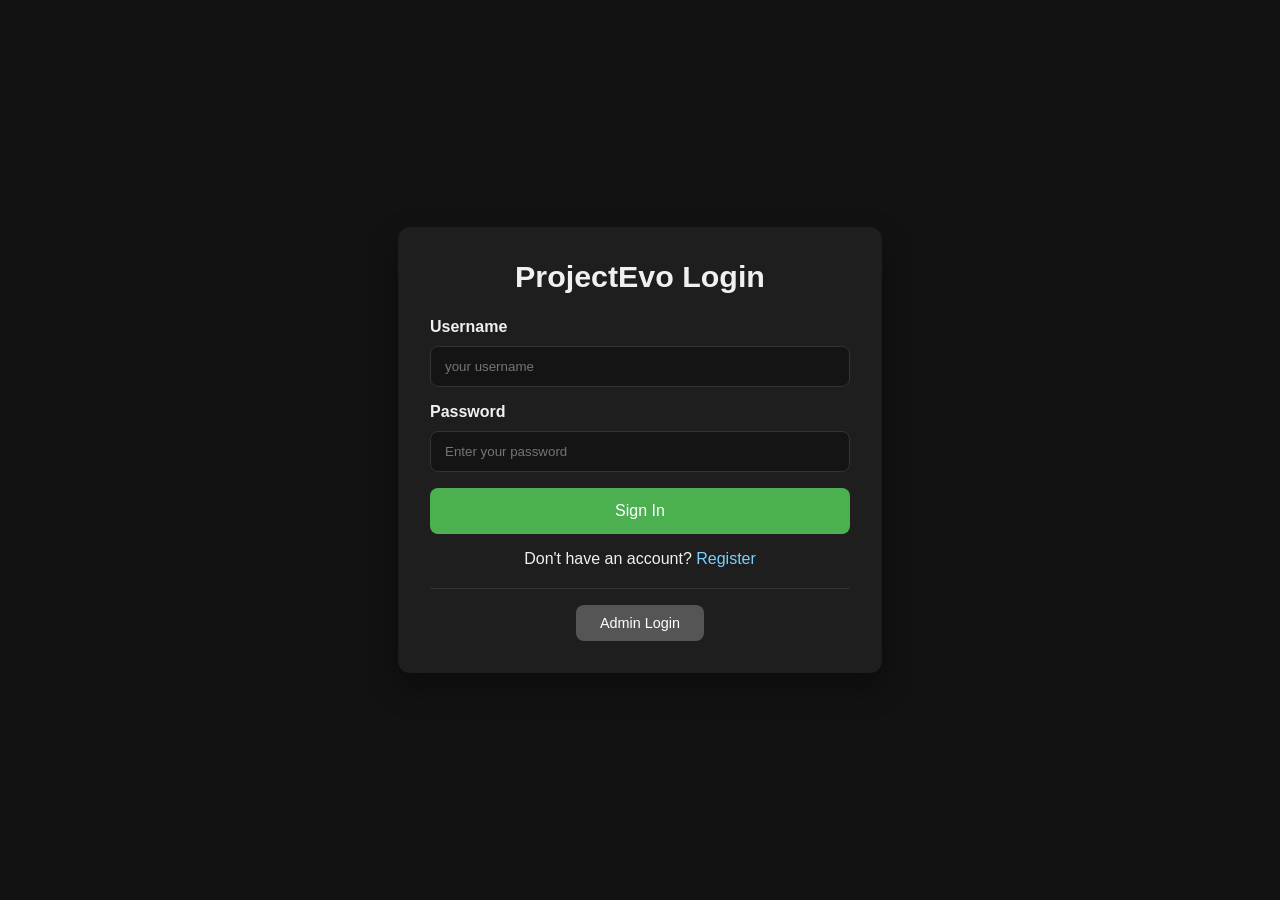
<file: index.html>
<!DOCTYPE html>
<html lang="en">
<head>
    <meta charset="UTF-8" />
    <meta http-equiv="refresh" content="0; url=login.html" />
    <title>Project Evo</title>
</head>
<body>
    <p>Redirecting to <a href="login.html">login</a>&hellip;</p>
</body>
</html>
</file>
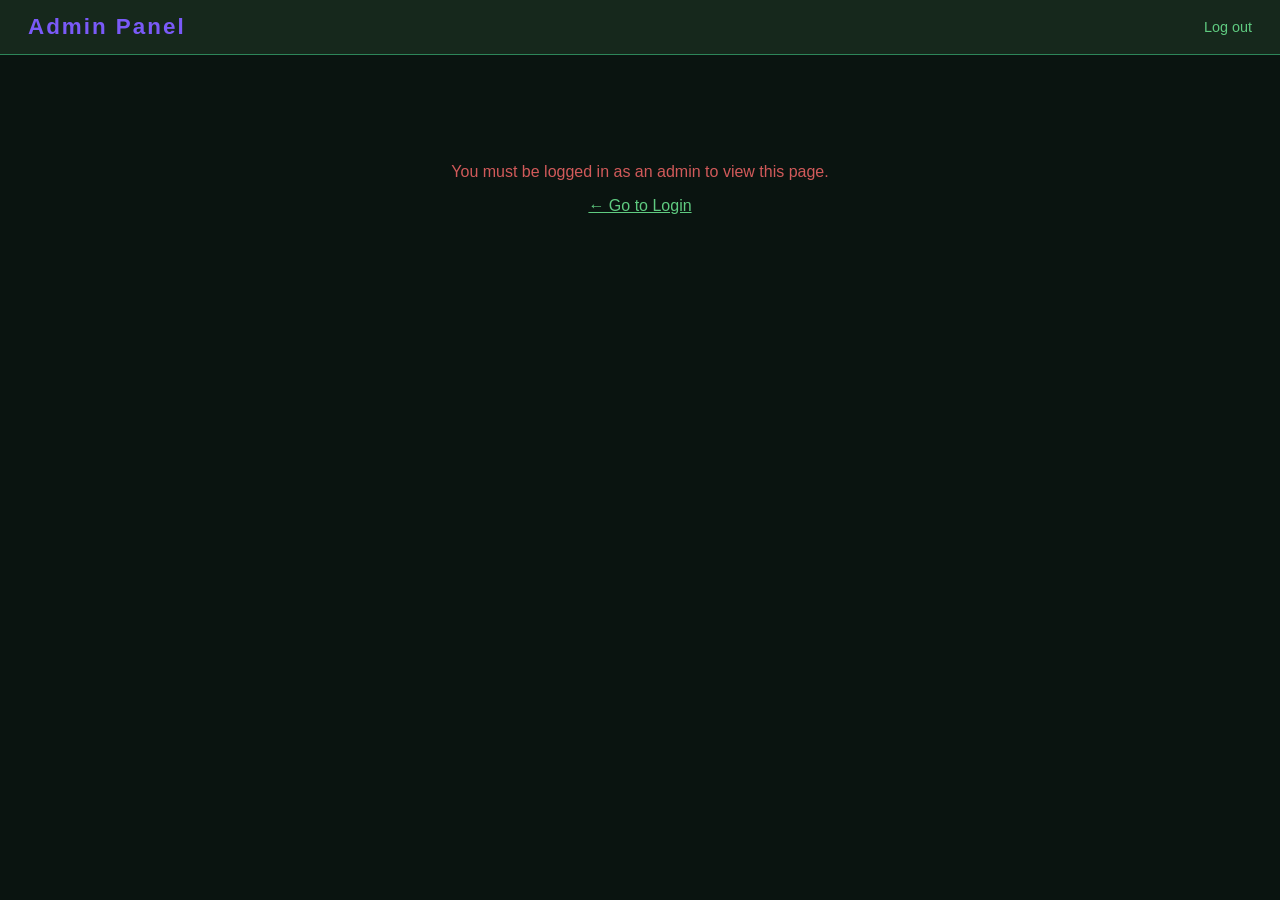
<file: admin.html>
<!DOCTYPE html>
<!--
    Project Evo - admin.html

    Admin panel for managing changelog entries.
   
-->
<html lang="en">
<head>
  <meta charset="UTF-8" />
  <meta name="viewport" content="width=device-width, initial-scale=1.0" />
  <title>Project Evo - Admin Panel</title>
  <style>
    :root {
      --bg:      #0a1410;
      --panel:   #16281c;
      --accent:  #3ba55d;
      --hi:      #5fcb80;
      --text:    #e8f3ec;
      --muted:   #8cb99a;
      --border:  #2d8659;
      --danger:  #d15a5a;
      --purple:  #7a5af8;
    }
    * { box-sizing: border-box; }
    body {
      font-family: "Trebuchet MS", Arial, sans-serif;
      background: var(--bg);
      color: var(--text);
      margin: 0;
      padding: 0;
    }
    header {
      background: var(--panel);
      border-bottom: 1px solid var(--border);
      padding: 14px 28px;
      display: flex;
      align-items: center;
      justify-content: space-between;
    }
    header h1 {
      margin: 0;
      font-size: 1.4rem;
      color: var(--purple);
      font-family: "Impact", "Arial Black", sans-serif;
      letter-spacing: 2px;
    }
    header .meta { color: var(--muted); font-size: 0.9rem; }
    header a { color: var(--hi); text-decoration: none; margin-left: 16px; font-size: 0.9rem; }
    main {
      max-width: 860px;
      margin: 32px auto;
      padding: 0 20px 60px;
    }
    h2 { color: var(--hi); margin-bottom: 12px; }
    .card {
      background: var(--panel);
      border: 1px solid var(--border);
      border-radius: 10px;
      padding: 24px;
      margin-bottom: 28px;
    }
    textarea {
      width: 100%;
      padding: 10px 12px;
      background: #0d1a11;
      color: var(--text);
      border: 1px solid var(--border);
      border-radius: 6px;
      font-size: 0.95rem;
      font-family: inherit;
      resize: vertical;
      min-height: 80px;
    }
    .btn {
      padding: 9px 20px;
      border: none;
      border-radius: 6px;
      cursor: pointer;
      font-size: 0.9rem;
      font-family: inherit;
    }
    .btn-primary { background: var(--accent); color: #fff; }
    .btn-primary:hover { background: var(--hi); color: #0a1410; }
    .btn-danger  { background: var(--danger); color: #fff; }
    .btn-danger:hover  { opacity: 0.85; }
    .btn-ghost   { background: transparent; color: var(--hi); border: 1px solid var(--border); }
    .btn-ghost:hover { background: var(--border); }
    .msg { margin: 10px 0 0; font-size: 0.9rem; min-height: 20px; }
    .msg.ok    { color: var(--hi); }
    .msg.error { color: var(--danger); }
    table {
      width: 100%;
      border-collapse: collapse;
      font-size: 0.9rem;
    }
    th {
      text-align: left;
      padding: 8px 10px;
      border-bottom: 2px solid var(--border);
      color: var(--muted);
      font-weight: 600;
    }
    td {
      padding: 10px;
      border-bottom: 1px solid rgba(45,134,89,0.25);
      vertical-align: top;
    }
    td.entry-text { max-width: 480px; white-space: pre-wrap; word-break: break-word; }
    td.entry-date { color: var(--muted); white-space: nowrap; min-width: 160px; }
    td.entry-actions { white-space: nowrap; }
    td.entry-actions button { margin-right: 6px; }
    .empty-row td { color: var(--muted); text-align: center; padding: 24px; }
    .edit-inline { display: none; margin-top: 6px; }
    .edit-inline textarea { min-height: 60px; margin-bottom: 6px; }
    #notLoggedIn {
      display: none;
      text-align: center;
      padding: 60px 20px;
    }
    #notLoggedIn p { color: var(--danger); margin-bottom: 16px; }
  </style>
</head>
<body>

<header>
  <h1>Admin Panel</h1>
  <div>
    <span class="meta" id="adminTag"></span>
    <a href="login.html">Log out</a>
  </div>
</header>

<main>
  <div id="notLoggedIn">
    <p>You must be logged in as an admin to view this page.</p>
    <a href="login.html" style="color:var(--hi);">&larr; Go to Login</a>
  </div>

  <div id="adminContent">
    <div class="card">
      <h2>Add Changelog Entry</h2>
      <textarea id="newEntry" placeholder="Describe what changed in this update..."></textarea>
      <div style="margin-top:10px;">
        <button class="btn btn-primary" onclick="addEntry()">Add Entry</button>
      </div>
      <p class="msg" id="addMsg"></p>
    </div>

    <div class="card">
      <h2>Changelog Entries</h2>
      <table id="changelogTable">
        <thead>
          <tr>
            <th>Entry</th>
            <th>Date</th>
            <th>Actions</th>
          </tr>
        </thead>
        <tbody id="changelogBody">
          <tr class="empty-row"><td colspan="3">Loading...</td></tr>
        </tbody>
      </table>
    </div>
      
    <div class="card">
        <h2>Leaderboard Entries</h2>
        <table>
            <thead>
                <tr>
                    <th>ID</th>
                    <th>Name</th>
                    <th>Score</th>
                    <th>Species ID</th>
                    <th>Level</th>
                    <th>Username</th>
                    <th>Actions</th>
                </tr>
            </thead>
            <tbody id="resultsBody">
                <tr class="empty-row"><td colspan="7">Loading...</td></tr>
            </tbody>
        </table>
    </div>
      
  </div>
</main>

<script>
"use strict";

/* Admin session check */
/* evo.admin is written to sessionStorage by admin-login.php after successful authentication */
const adminName = sessionStorage.getItem('evo.admin');
if (!adminName) {
  document.getElementById('notLoggedIn').style.display = 'block';
  document.getElementById('adminContent').style.display = 'none';
} else {
  document.getElementById('adminTag').textContent = 'Admin: ' + adminName;
  loadChangelog();
  loadLeaderboard();
}

/* Simple HTML escaper for user-generated content */
function escHtml(str) {
  return String(str).replace(/[&<>"']/g, c =>
    ({ '&':'&amp;','<':'&lt;','>':'&gt;','"':'&quot;',"'":'&#39;' })[c]);
}

/* Format a UTC datetime string to a readable local time */
function fmtDate(dt) {
  return new Date(dt).toLocaleString();
}

/* Set the status message below a form card */
function setMsg(id, text, isError) {
  const el = document.getElementById(id);
  el.textContent = text;
  el.className = 'msg ' + (isError ? 'error' : 'ok');
}

/* Fetch all changelog entries from the server and render the table */
async function loadChangelog() {
  const tbody = document.getElementById('changelogBody');
  try {
    const res = await fetch('get-changelog.php');
    const data = await res.json();
    if (!data.ok) throw new Error(data.error);
    renderTable(data.entries);
  } catch (e) {
    tbody.innerHTML = '<tr class="empty-row"><td colspan="3">Failed to load entries.</td></tr>';
  }
}

/* Build the changelog table rows from the entries array */
function renderTable(entries) {
  const tbody = document.getElementById('changelogBody');
  if (!entries.length) {
    tbody.innerHTML = '<tr class="empty-row"><td colspan="3">No changelog entries yet.</td></tr>';
    return;
  }
  tbody.innerHTML = entries.map(e => `
    <tr id="row-${e.id}">
      <td class="entry-text">
        <span id="text-${e.id}">${escHtml(e.entry)}</span>
        <div class="edit-inline" id="edit-${e.id}">
          <textarea id="editArea-${e.id}">${escHtml(e.entry)}</textarea>
          <button class="btn btn-primary btn-sm" onclick="saveEdit(${e.id})">Save</button>
          <button class="btn btn-ghost btn-sm" onclick="cancelEdit(${e.id})">Cancel</button>
          <p class="msg" id="editMsg-${e.id}"></p>
        </div>
      </td>
      <td class="entry-date">${escHtml(fmtDate(e.created_at))}</td>
      <td class="entry-actions">
        <button class="btn btn-ghost" onclick="startEdit(${e.id})">Edit</button>
        <button class="btn btn-danger" onclick="deleteEntry(${e.id})">Delete</button>
      </td>
    </tr>
  `).join('');
}

/* Render leaderboard */
async function loadLeaderboard() {
const res = await fetch('leaderboard.php?json=1');
const rows = await res.json();
document.getElementById('resultsBody').innerHTML = rows.length
  ? rows.map(row => `
    <tr id="lb-row-${row.id}">
      <td>${row.id}</td>
      <td>${row.name}</td>
      <td>${row.score}</td>
      <td>${row.species_id}</td>
      <td>${row.level}</td>
      <td>${row.username}</td>
      <td><button class="btn btn-danger" onclick="deleteLeaderboardEntry(${row.id})">Delete</button></td>
    </tr>
  `).join('')
  : '<tr class="empty-row"><td colspan="7">No leaderboard entries yet found.</td></tr>';
}    
    
/* Show the inline edit form for a row */
function startEdit(id) {
  document.getElementById('edit-' + id).style.display = 'block';
  document.getElementById('text-' + id).style.display = 'none';
}

/* Hide the edit form and restore the display text */
function cancelEdit(id) {
  document.getElementById('edit-' + id).style.display = 'none';
  document.getElementById('text-' + id).style.display = '';
}

/* POST the edited entry text to admin.php and update the row in place */
async function saveEdit(id) {
  const entry = document.getElementById('editArea-' + id).value.trim();
  if (!entry) { setMsg('editMsg-' + id, 'Entry cannot be empty.', true); return; }
  try {
    const form = new FormData();
    form.append('action', 'edit');
    form.append('id', id);
    form.append('entry', entry);
    const res = await fetch('admin.php', { method: 'POST', body: form });
    const data = await res.json();
    if (!data.ok) throw new Error(data.error);
    document.getElementById('text-' + id).textContent = entry;
    cancelEdit(id);
  } catch (e) {
    setMsg('editMsg-' + id, 'Failed to save: ' + e.message, true);
  }
}

/* delete a changelog entry, then remove its row from the table */
async function deleteEntry(id) {
  if (!confirm('Delete this changelog entry?')) return;
  try {
    const form = new FormData();
    form.append('action', 'delete');
    form.append('id', id);
    const res = await fetch('admin.php', { method: 'POST', body: form });
    const data = await res.json();
    if (!data.ok) throw new Error(data.error);
    document.getElementById('row-' + id).remove();
    const tbody = document.getElementById('changelogBody');
    if (!tbody.querySelector('tr:not(.empty-row)')) {
      tbody.innerHTML = '<tr class="empty-row"><td colspan="3">No changelog entries yet.</td></tr>';
    }
  } catch (e) {
    alert('Failed to delete: ' + e.message);
  }
}

/* delete a leaderboard entry, then remove its row from the table */
async function deleteLeaderboardEntry(id) {
  if (!confirm('Delete this leaderboard entry?')) return;
  try {
    const form = new FormData();
    form.append('action', 'deleteLeaderboard');
    form.append('id', id);
    const res = await fetch('admin.php', { method: 'POST', body: form });
    const data = await res.json();
    if (!data.ok) throw new Error(data.error);
    document.getElementById('lb-row-' + id).remove();
    const tbody = document.getElementById('resultsBody');
    if (!tbody.querySelector('tr:not(.empty-row)')) {
      tbody.innerHTML = '<tr class="empty-row"><td colspan="7">No leaderboard entries yet.</td></tr>';
    }
  } catch (e) {
    alert('Failed to delete: ' + e.message);
  }
}

/* POST a new changelog entry to admin.php and refresh the table */
async function addEntry() {
  const entry = document.getElementById('newEntry').value.trim();
  if (!entry) { setMsg('addMsg', 'Entry text cannot be empty.', true); return; }
  try {
    const form = new FormData();
    form.append('action', 'add');
    form.append('entry', entry);
    const res = await fetch('admin.php', { method: 'POST', body: form });
    const data = await res.json();
    if (!data.ok) throw new Error(data.error);
    document.getElementById('newEntry').value = '';
    setMsg('addMsg', 'Entry added!', false);
    loadChangelog();
    setTimeout(() => setMsg('addMsg', '', false), 3000);
  } catch (e) {
    setMsg('addMsg', 'Failed to add: ' + e.message, true);
  }
}
</script>
<script src="settings.js"></script>
</body>
</html>
</file>
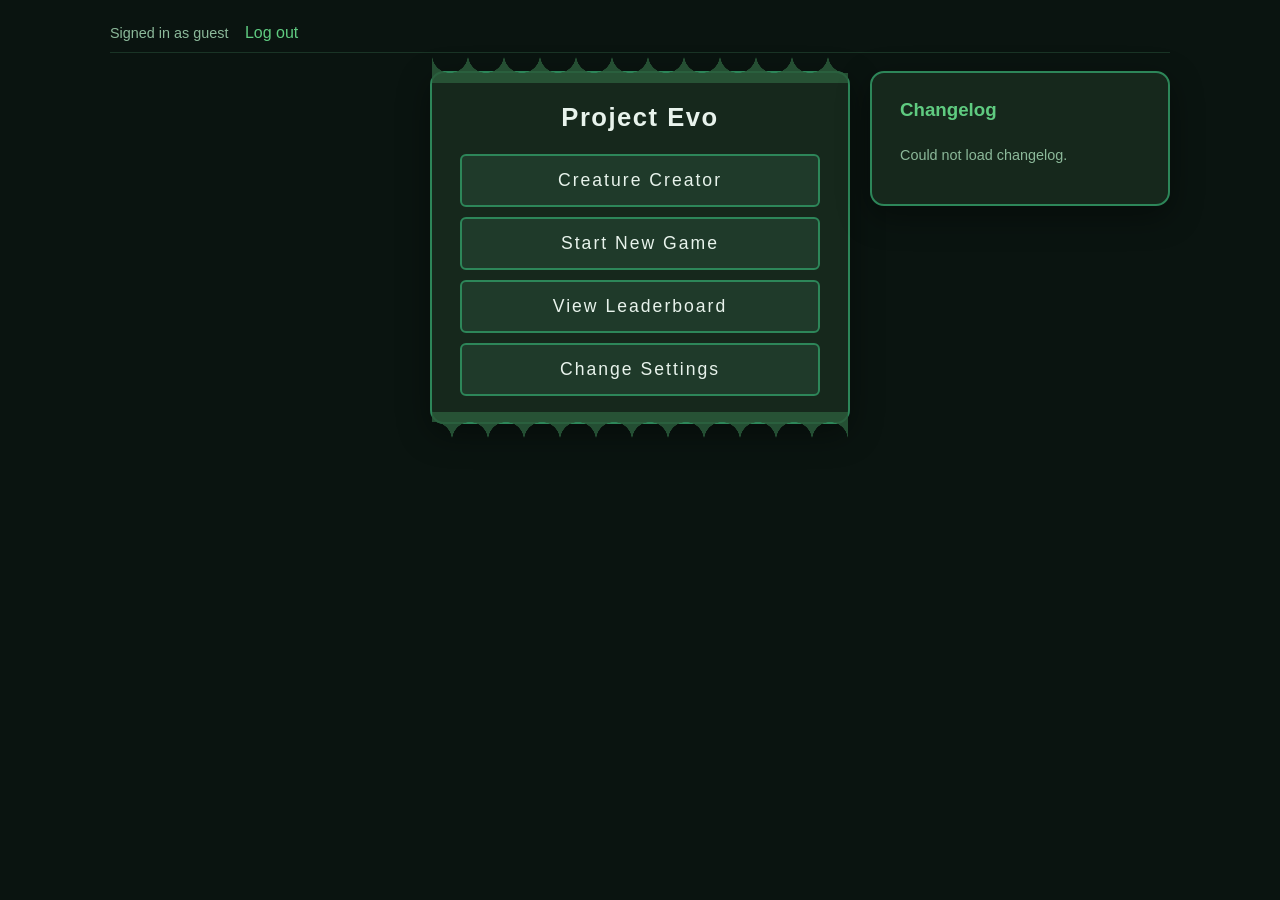
<file: game.html>
<!DOCTYPE html>
<html lang="en">
<head>
    <meta charset="UTF-8" />
    <meta name="viewport" content="width=device-width, initial-scale=1.0" />
    <title>Project Evo</title>
    <link rel="stylesheet" href="game.css" />
    <!--
        Project Evo - game 

        The three script tags at the end load in order:
            game-data.js    -> constants (TRAITS, MUTATIONS, STAGES)
            game-classes.js -> domain objects 
            game-engine.js  -> Simulation 
            game-app.js     -> controller
    -->
</head>
<body>

<div class="app-shell">

    <header class="app-header">
        <div>
            <span class="user-tag" id="userTag">Signed in</span>
            <a class="logout-link" href="login.html">Log out</a>
        </div>
    </header>

    <!--SCREEN: Main Menu -->
    <section id="screen-menu" class="screen active">
        <div style="position:relative; display:flex; justify-content:center; align-items:flex-start; min-height:340px;">
            <!-- Centered game panel -->
            <div class="panel wavy" style="max-width:420px; width:100%;">
                <h2>Project Evo</h2>
                <ul class="menu-list">
                    <li><button data-nav="creator">Creature Creator</button></li>
                    <li><button data-nav="start">Start New Game</button></li>
                    <li><a href="leaderboard.php" class="menu-btn" style="text-decoration:none">View Leaderboard</a></li>
                    <li><a href="settings.html" class="menu-btn" style="text-decoration:none">Change Settings</a></li>
                </ul>
            </div>
            <!-- Changelog pinned to the right -->
            <div class="panel" style="position:absolute; right:0; top:0; width:300px;">
                <h3 style="margin:0 0 12px; color:var(--evo-accent-hi);">Changelog</h3>
                <div id="changelogList" style="max-height:300px; overflow-y:auto;">
                    <p style="color:var(--evo-muted); font-size:0.9rem;">Loading...</p>
                </div>
            </div>
        </div>
    </section>


    <!--SCREEN: Creature Creator -->
    <section id="screen-creator" class="screen">
        <div class="panel wavy" style="max-width: 720px;">
            <div style="display:flex;justify-content:space-between;align-items:center;margin-bottom:10px;">
                <button class="btn btn-small btn-ghost" data-nav="menu">Back</button>
                <h2 style="margin:0;">Creature Creator</h2>
                <button class="btn btn-small" id="btnCreatorConfirm">Confirm</button>
            </div>

            <div class="creator-grid">
                <!--preview of the creature the player is designing-->
                <div class="creator-preview">
                    <svg class="creature-face" viewBox="0 0 120 120" id="creaturePreview">
                        <!-- body -->
                        <circle cx="60" cy="70" r="44" fill="#e87a3a" id="prevHead"/>
                        <!-- spikes / feature -->
                        <polygon points="30,40 45,10 60,38 75,10 90,40" fill="#c0602b" id="prevFeature"/>
                        <!-- eyes -->
                        <circle cx="48" cy="66" r="5" fill="#111" id="prevEyeL"/>
                        <circle cx="72" cy="66" r="5" fill="#111" id="prevEyeR"/>
                        <!-- beak -->
                        <polygon points="55,82 65,82 60,95" fill="#c5a15b"/>
                    </svg>
                    <p style="color:var(--evo-muted);margin:10px 0 0;font-size:0.85rem;">Live preview</p>
                </div>

                <!-- Form fields -->
                <div class="creator-form">
                    <label>Name:        <input type="text" id="creatorName" placeholder="Species name" maxlength="24" /></label>
                    <label>Head Shape:  <select id="creatorHeadShape">
                                          <option value="round">Round</option>
                                          <option value="oval">Oval</option>
                                          <option value="square">Square</option>
                                        </select></label>
                    <label>Head Color:  <input type="color" id="creatorHeadColor" value="#e87a3a" /></label>
                    <label>Feature:     <select id="creatorFeature">
                                          <option value="spikes">Spikes</option>
                                          <option value="horns">Horns</option>
                                          <option value="crest">Crest</option>
                                        </select></label>
                    <label>Feature Color: <input type="color" id="creatorFeatureColor" value="#c0602b" /></label>
                    <label>Eye Shape:   <select id="creatorEyeShape">
                                          <option value="round">Round</option>
                                          <option value="slit">Slit</option>
                                        </select></label>
                    <label>Eye Color:   <input type="color" id="creatorEyeColor" value="#111111" /></label>
                    <label>Animal Type: <select id="creatorType">
                                          <option value="Bird">Bird</option>
                                          <option value="Mammal">Mammal</option>
                                          <option value="Reptile">Reptile</option>
                                          <option value="Amphibian">Amphibian</option>
                                        </select></label>
                </div>
            </div>
        </div>
    </section>

    <!--SCREEN: Select Creature -->
    <section id="screen-select" class="screen">
        <div class="panel wavy" style="max-width: 620px;">
            <div style="display:flex;justify-content:space-between;align-items:center;margin-bottom:14px;">
                <button class="btn btn-small btn-ghost" data-nav="menu">Back</button>
                <h2 style="margin:0;">Select Creature</h2>
                <span style="width:54px;"></span>
            </div>
            <div id="speciesGrid" class="species-grid"><!-- filled in JS --></div>
        </div>
    </section>

    <!--SCREEN: Allocate Your Stats -->
    <section id="screen-allocate" class="screen">
        <div class="panel wavy" style="max-width: 520px;">
            <div style="display:flex;justify-content:space-between;align-items:center;margin-bottom:14px;">
                <button class="btn btn-small btn-ghost" id="allocCancel">Cancel</button>
                <h2 style="margin:0;">Allocate Your Stats</h2>
                <span style="width:54px;"></span>
            </div>
            <div style="text-align:center;">
                <span class="remaining-badge">Remaining: <span id="allocRemaining">0</span></span>
            </div>
            <div id="allocRows"><!-- stat rows rendered by JS --></div>
            <div style="display:flex;gap:10px;justify-content:center;margin-top:18px;">
                <button class="btn btn-ghost" id="allocRandomize">Randomize</button>
                <button class="btn" id="allocConfirm">Confirm</button>
            </div>
        </div>
    </section>

    <!--SCREEN: Game -->
    <section id="screen-game" class="screen">
        <div class="panel">
            <div class="game-hud">
                <div>Score: <span id="hudScore">0</span></div>
                <div>Population: <span id="hudPop">0</span></div>
                <div>Predators: <span id="hudPred">0</span></div>
                <div>Tick: <span id="hudTick">0</span></div>
            </div>

            <div class="game-canvas-wrap">
                <canvas id="gameCanvas" width="800" height="640"></canvas>
            </div>

            <div class="stage-footer">
                <div class="hp-bar" title="Average population HP"><div class="fill" id="avgHpFill" style="width:100%"></div></div>
                <div id="stageLabel">Stage 1 - Grasslands</div>
            </div>

            <div style="display:flex;gap:10px;justify-content:space-between;margin-top:12px;">
                <button class="btn btn-ghost btn-small" id="gameAbort">Abort Run</button>
                <button class="btn btn-small" id="gameStart">Start Simulation</button>
            </div>
        </div>
    </section>

    <!--SCREEN: Stage Cleared -->
    <section id="screen-cleared" class="screen">
        <div class="panel wavy">
            <h2>Stage Cleared!</h2>
            <div class="cleared-grid">
                <div>
                    <h3>Select a <span class="accent">Mutation</span></h3>
                    <div class="mutation-list" id="mutationList"><!-- JS fills --></div>
                </div>
                <div>
                    <h3>Upgrade Your Stats</h3>
                    <span class="remaining-badge">Remaining: <span id="upgradeRemaining">15</span></span>
                    <div id="upgradeRows"><!-- JS fills --></div>
                </div>
            </div>
            <div style="text-align:center;margin-top:18px;">
                <button class="btn" id="clearedConfirm">Confirm &amp; Continue</button>
            </div>
        </div>
    </section>

    <!--SCREEN: Game Over -->
    <section id="screen-gameover" class="screen">
        <div class="panel wavy" style="max-width: 460px; text-align:center;">
            <h2 style="color: var(--evo-danger);">Game Over</h2>
            <p>Your population dropped below survival threshold.</p>
            <p>Final Score: <strong id="goScore">0</strong></p>
            <p>Reached: <strong id="goStage">Stage 1</strong></p>

            <input type="text" id="goName" placeholder="Name for the leaderboard"
                   maxlength="20"
                   style="width:100%;padding:10px;border-radius:6px;border:1px solid var(--evo-border);background:#0d1a11;color:var(--evo-text);margin-bottom:10px;" />
            <div style="display:flex;gap:10px;justify-content:center;">
                <button class="btn btn-ghost" id="goSkip">Skip</button>
                <button class="btn" id="goSubmit">Submit Score</button>
            </div>
        </div>
    </section>

</div>

<!-- Popup messages. -->
<div id="popupRoot"></div>

<script src="game-data.js"></script>
<script src="game-classes.js"></script>
<script src="game-engine.js"></script>
<script src="app-main.js"></script>
<script src="app-creator.js"></script>
<script src="app-allocate.js"></script>
<script src="app-simulation.js"></script>
<script src="app-cleared.js"></script>
<script src="app-gameover.js"></script>
<script src="settings.js"></script>

</body>
</html>
</file>
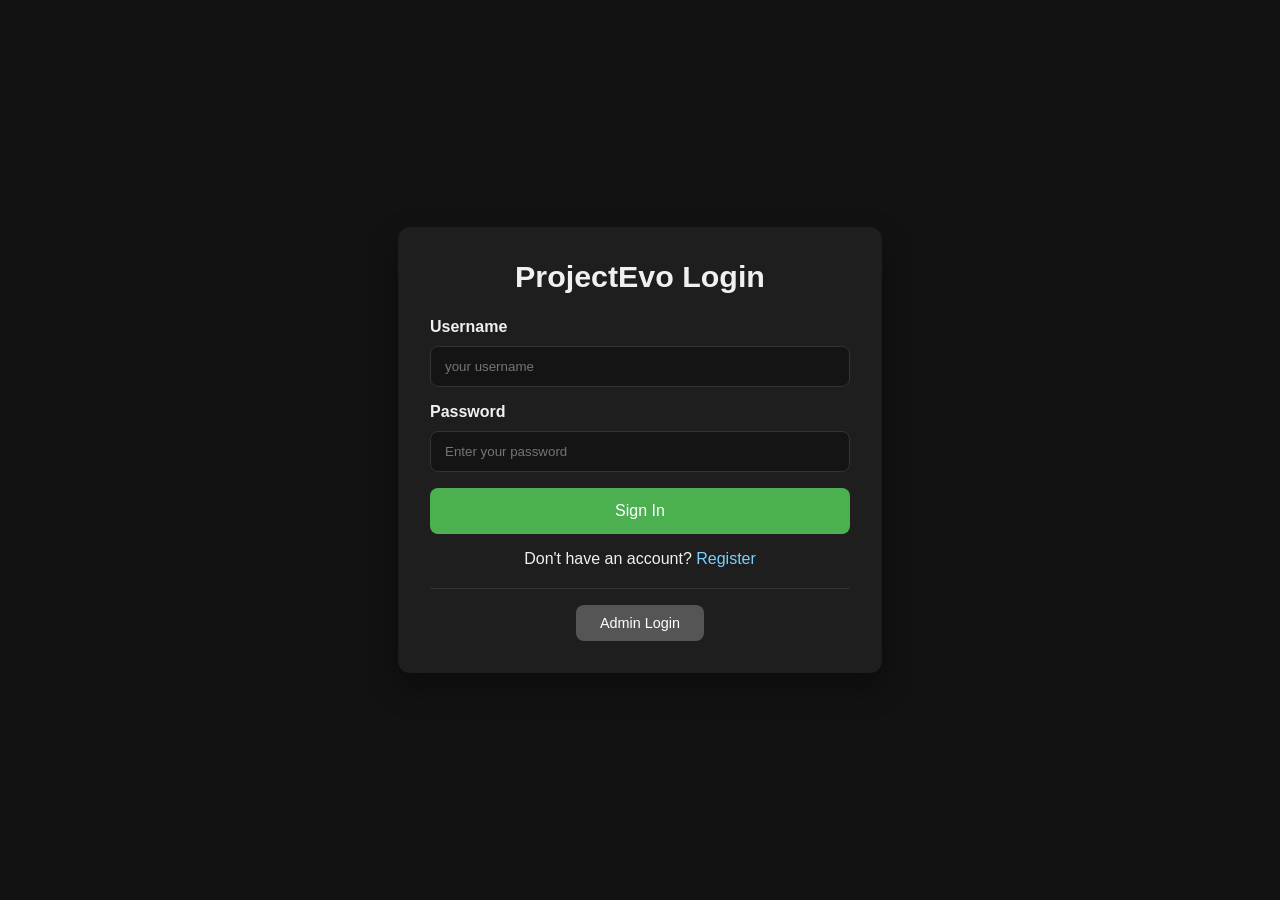
<file: login.html>
<!DOCTYPE html>
<html lang="en">
<head>
  <meta charset="UTF-8" />
  <meta name="viewport" content="width=device-width, initial-scale=1.0" />
  <title>ProjectEvo Login</title>
  <link rel="stylesheet" href="login.css" />
</head>
<body>
  <main class="login-card">
    <h1>ProjectEvo Login</h1>
    <div id="errorMessage" class="error" aria-live="polite"></div>
    <form id="loginForm" action="login.php" method="post">
      <label for="username">Username</label>
      <input id="username" name="username" type="text" placeholder="your username" required />

      <label for="password">Password</label>
      <input id="password" name="password" type="password" placeholder="Enter your password" required minlength="6" />

      <button type="submit">Sign In</button>
    </form>
    <p style="text-align:center; margin-top: 16px;">
      Don't have an account? <a href="register.html" style="color:#7ccfff; text-decoration:none;">Register</a>
    </p>
    <div style="text-align:center; margin-top: 20px; padding-top: 16px; border-top: 1px solid #333;">
      <button type="button" id="toggleAdminBtn" onclick="toggleAdmin()" style="background:#555; width:auto; padding:10px 24px; font-size:0.9rem;">Admin Login</button>
    </div>
    <div id="adminSection" style="display:none; margin-top:16px;">
      <div id="adminErrorMessage" class="error" aria-live="polite"></div>
      <form id="adminLoginForm" action="admin-login.php" method="post">
        <label for="adminUsername">Admin Username</label>
        <input id="adminUsername" name="username" type="text" placeholder="Admin username" required />
        <label for="adminPassword">Admin Password</label>
        <input id="adminPassword" name="password" type="password" placeholder="Admin password" required />
        <button type="submit" style="background:#7a5af8;">Sign In as Admin</button>
      </form>
    </div>
  </main>
  <script>
    function toggleAdmin() {
      var section = document.getElementById('adminSection');
      section.style.display = section.style.display === 'none' ? 'block' : 'none';
    }
  </script>
  <script src="login.js"></script>
  <script src="settings.js"></script>
</body>
</html>
</file>
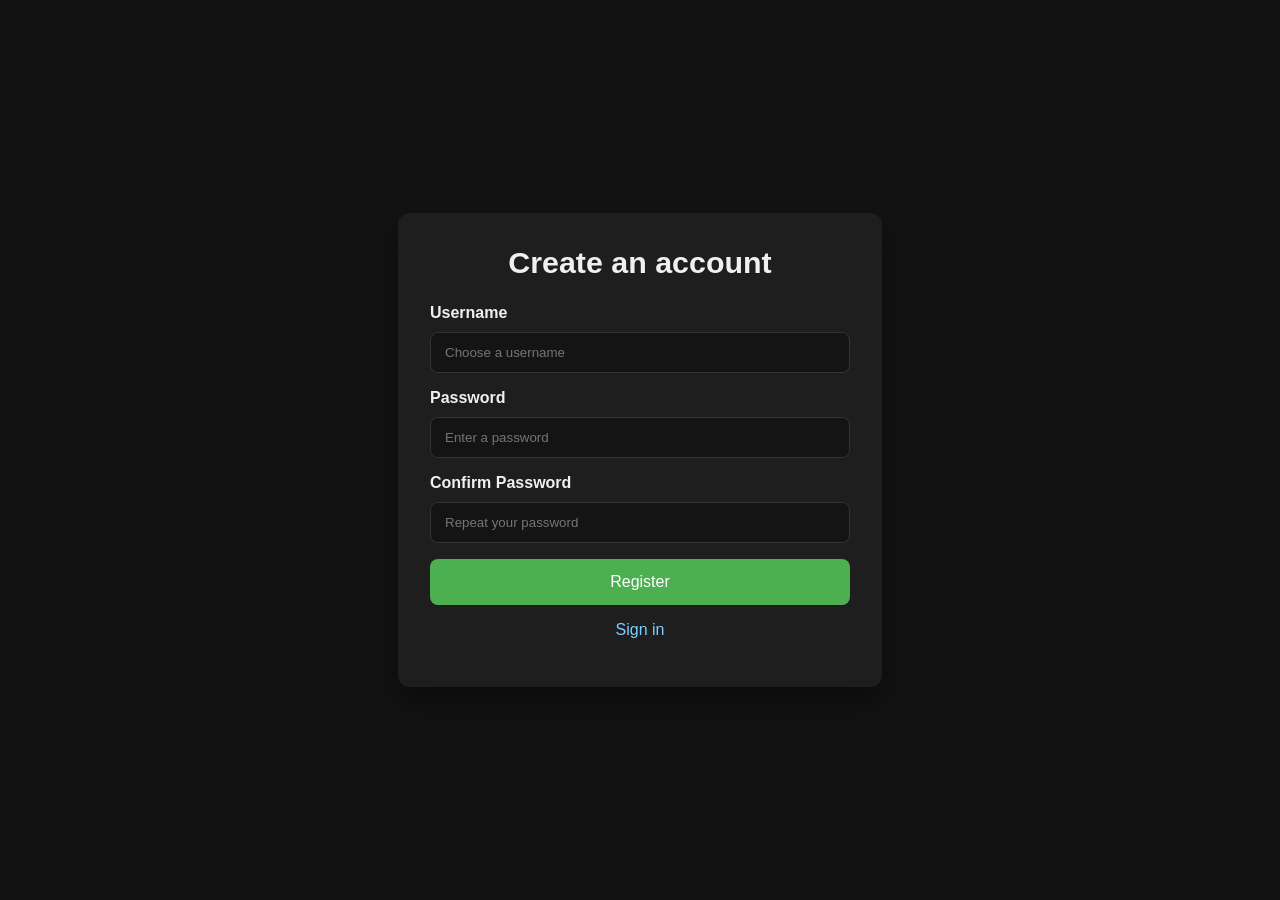
<file: register.html>
<!DOCTYPE html>
<html lang="en">
<head>
  <meta charset="UTF-8" />
  <meta name="viewport" content="width=device-width, initial-scale=1.0" />
  <title>Register</title>
  <style>
    body {
      font-family: Arial, sans-serif;
      background: #121212;
      color: #f0f0f0;
      display: flex;
      justify-content: center;
      align-items: center;
      height: 100vh;
      margin: 0;
    }

    .register-card {
      background: #1e1e1e;
      border-radius: 12px;
      box-shadow: 0 14px 30px rgba(0, 0, 0, 0.35);
      padding: 32px;
      width: min(420px, 90vw);
    }

    h1 {
      margin-top: 0;
      margin-bottom: 24px;
      font-size: 1.9rem;
      text-align: center;
    }

    label {
      display: block;
      margin-bottom: 10px;
      font-weight: 600;
    }

    input {
      width: 100%;
      padding: 12px 14px;
      margin-bottom: 16px;
      border-radius: 8px;
      border: 1px solid #333;
      background: #141414;
      color: #f0f0f0;
      box-sizing: border-box;
    }

    button {
      width: 100%;
      padding: 14px;
      border: none;
      border-radius: 8px;
      background: #4caf50;
      color: #fff;
      font-size: 1rem;
      cursor: pointer;
    }

    button:hover {
      background: #45a049;
    }

    .error {
      color: #ff6b6b;
      margin-bottom: 12px;
      font-size: 0.95rem;
    }

    .footer {
      text-align: center;
      margin-top: 16px;
    }

    .footer a {
      color: #7ccfff;
      text-decoration: none;
    }
  </style>
</head>
<body>
  <main class="register-card">
    <h1>Create an account</h1>
    <div id="errorMessage" class="error" aria-live="polite"></div>
    <form id="registerForm" action="register.php" method="post">
      <label for="username">Username</label>
      <input id="username" name="username" type="text" placeholder="Choose a username" required />

      <label for="password">Password</label>
      <input id="password" name="password" type="password" placeholder="Enter a password" required minlength="6" />

      <label for="confirmPassword">Confirm Password</label>
      <input id="confirmPassword" name="confirm_password" type="password" placeholder="Repeat your password" required minlength="6" />

      <button type="submit">Register</button>
    </form>
    <div class="footer">
      <p> <a href="login.html">Sign in</a></p>
    </div>
  </main>
  <script src="register.js"></script>
  <script src="settings.js"></script>
</body>
</html>
</file>
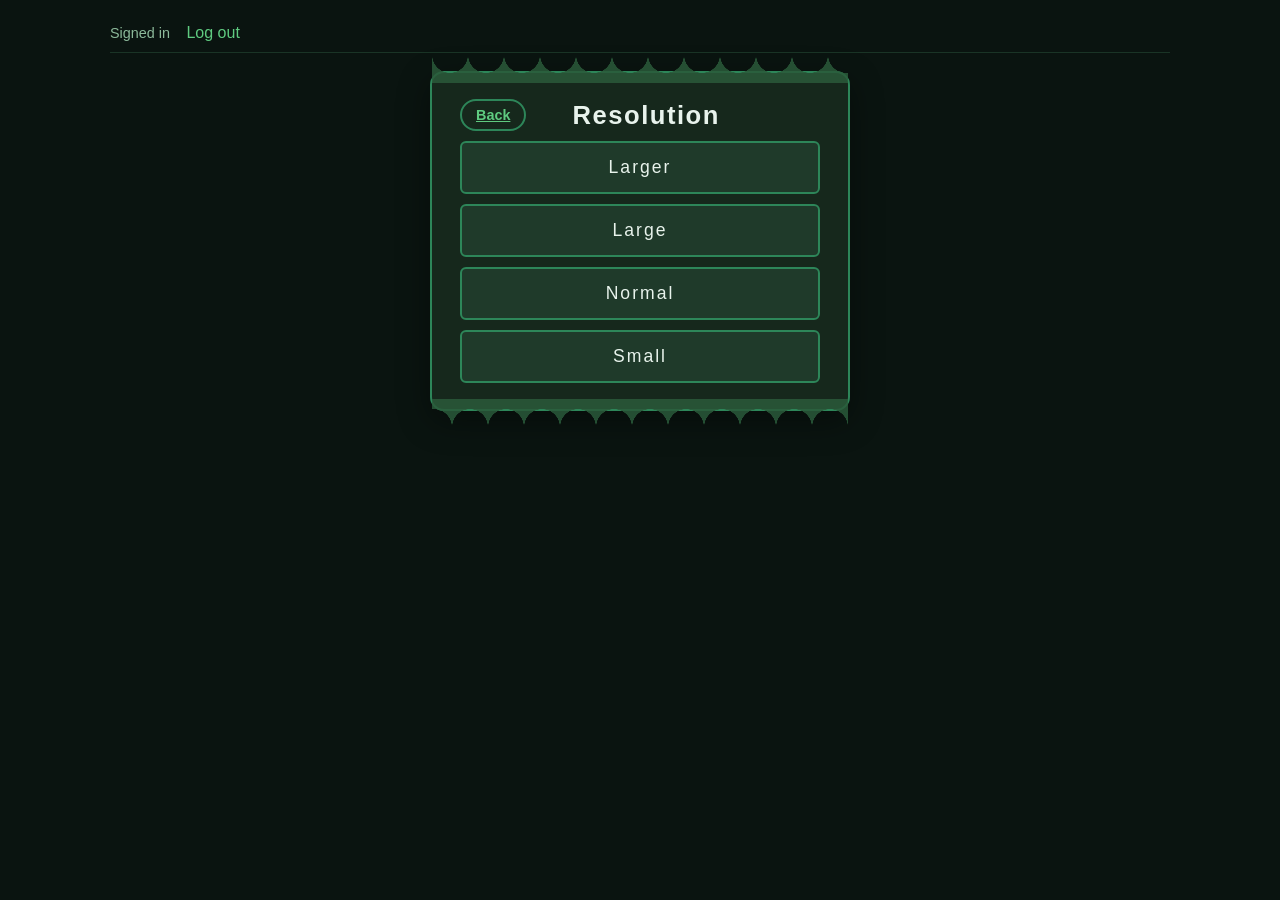
<file: settings.html>
<!DOCTYPE html>
<html lang="en">
<head>
    <meta charset="UTF-8" />
    <title>Settings</title>
    <link rel="stylesheet" href="game.css" />
    <!--
    -->
</head>
<body>
<div class="app-shell">
    <header class="app-header">
        <div>
            <span class="user-tag" id="userTag">Signed in</span>
            <a class="logout-link" href="login.html">Log out</a>
            <span>
        </div>
    </header>

    <section id="screen-menu" class="screen active">
        <div style="position:relative; display:flex; justify-content:center; align-items:flex-start; min-height:340px;">
            <!-- Centered game panel -->
            <div class="panel wavy" style="max-width:420px; width:100%;">
                <div style="display:flex;justify-content:space-between;align-items:center;margin-bottom:10px;">
                    <a href="game.html" class="btn btn-small btn-ghost">Back</a>
                    <h2 style="margin:0;">Resolution</h2>
                    <span style="width:54px;"></span>
                </div>
                <ul class="menu-list">
                    <li><button onclick="biggestZoom()">Larger</button></li>
                    <li><button onclick="bigZoom()">Large</button></li>
                    <li><button onclick="normalZoom()">Normal</button></li>
                    <li><button onclick="smallZoom()">Small</button></li>
                </ul>
            </div>
        </div>
    </section>
</div>
<script src="settings.js"></script>
</body>
</html>
</file>
<file: game.css>
/* 
 * game.css
 * Project Evo - Game screen styles.
 */

/* 
 * CSS variables
*/
:root {
    --evo-bg:         #0a1410;   /* deepest background */
    --evo-panel:      #16281c;   /* panel background */
    --evo-panel-alt:  #1f3a2a;   /* panel buttons */
    --evo-accent:     #3ba55d;   /* primary emerald */
    --evo-accent-hi:  #5fcb80;   /* hover/active  */
    --evo-text:       #e8f3ec;   /* off-white primary text */
    --evo-muted:      #8cb99a;   /* secondary text */
    --evo-border:     #2d8659;   /* accent border */
    --evo-danger:     #d15a5a;   /* game-over accents */
    --evo-good:       #7bc68e;   /* "stage cleared" accent */
    --evo-wave:       #2a5a3a;   /* decorative wave colour */
    --evo-font-head:  "Impact", "Franklin Gothic Bold", "Arial Black", sans-serif;
    --evo-font-body:  "Trebuchet MS", "Lucida Sans", Arial, sans-serif;
}


* { box-sizing: border-box; }

html, body {
    margin: 0; padding: 0;
    background: var(--evo-bg);
    color: var(--evo-text);
    font-family: var(--evo-font-body);
    min-height: 100vh;
}

.app-shell {
    max-width: 1100px;
    margin: 0 auto;
    padding: 24px 20px 80px;
}

.app-header {
    display: flex;
    align-items: baseline;
    justify-content: space-between;
    margin-bottom: 18px;
    padding-bottom: 10px;
    border-bottom: 1px solid rgba(91, 179, 125, 0.2);
}
.app-header h1 {
    font-family: var(--evo-font-head);
    letter-spacing: 2px;
    margin: 0;
    font-size: 1.8rem;
    color: var(--evo-accent-hi);
}
.app-header .user-tag {
    color: var(--evo-muted);
    font-size: 0.9rem;
}
.app-header .logout-link {
    color: var(--evo-accent-hi);
    text-decoration: none;
    margin-left: 12px;
}

/* Screen switching */
.screen {
    display: none;
    animation: fade-in 0.28s ease-out;
}
.screen.active { display: block; }

@keyframes fade-in {
    from { opacity: 0; transform: translateY(6px); }
    to   { opacity: 1; transform: translateY(0); }
}


.panel {
    background: var(--evo-panel);
    border: 2px solid var(--evo-border);
    border-radius: 14px;
    padding: 26px 28px;
    margin: 0 auto 18px;
    position: relative;
    box-shadow: 0 10px 32px rgba(0, 0, 0, 0.4);
}

.panel h2 {
    font-family: var(--evo-font-head);
    letter-spacing: 1.5px;
    text-align: center;
    margin: 4px 0 22px;
    font-size: 1.6rem;
    color: var(--evo-text);
}
.panel h2 .accent { color: var(--evo-accent-hi); text-decoration: underline; }


.panel.wavy::before,
.panel.wavy::after {
    content: "";
    position: absolute;
    left: 0; right: 0; height: 28px;
    background: var(--evo-wave);
    opacity: 0.85;
    -webkit-mask: radial-gradient(18px at 18px 0, #0000 98%, #000) 0 0/36px 100%;
            mask: radial-gradient(18px at 18px 0, #0000 98%, #000) 0 0/36px 100%;
}
.panel.wavy::before { top: -18px; }
.panel.wavy::after  { bottom: -18px; transform: rotate(180deg); }

/* Buttons */
.btn {
    background: var(--evo-accent);
    color: #0d1a11;
    border: none;
    border-radius: 999px;
    padding: 10px 22px;
    font-weight: 700;
    font-family: var(--evo-font-body);
    font-size: 1rem;
    cursor: pointer;
    transition: background 0.15s ease, transform 0.1s ease;
}
.btn:hover { background: var(--evo-accent-hi); }
.btn:active { transform: translateY(1px); }
.btn-wide { width: 100%; }
.btn-ghost {
    background: transparent;
    color: var(--evo-accent-hi);
    border: 2px solid var(--evo-border);
}
.btn-ghost:hover { background: rgba(91, 179, 125, 0.1); }
.btn-danger { background: var(--evo-danger); color: #fff; }
.btn-small { padding: 6px 14px; font-size: 0.9rem; }

/* Main menu  */
#screen-menu .menu-list {
    list-style: none; padding: 0; margin: 10px 0 0;
    display: flex; flex-direction: column; gap: 10px;
}
#screen-menu .menu-list button,
#screen-menu .menu-list .menu-btn  {
    display: block;
    width: 100%;
    padding: 14px 18px;
    background: var(--evo-panel-alt);
    color: var(--evo-text);
    border: 2px solid var(--evo-border);
    border-radius: 6px;
    font-family: var(--evo-font-head);
    letter-spacing: 2px;
    font-size: 1.1rem;
    cursor: pointer;
    text-align: center;
}
#screen-menu .menu-list button:hover
#screen-menu .menu-list .menu-btn:hover {
    background: var(--evo-accent);
    color: #0d1a11;
}

/* Creature Creator */
.creator-grid {
    display: grid;
    grid-template-columns: 220px 1fr;
    gap: 20px;
    align-items: start;
}
.creator-preview {
    text-align: center;
    background: #0d1a11;
    border: 2px solid var(--evo-border);
    border-radius: 10px;
    padding: 22px;
}
.creator-preview .creature-face {
    width: 120px; height: 120px; margin: 0 auto;
    display: block;
}
.creator-form label {
    display: flex; justify-content: space-between; align-items: center;
    padding: 6px 10px;
    background: var(--evo-panel-alt);
    border-radius: 4px;
    margin-bottom: 6px;
    font-size: 0.95rem;
}
.creator-form label input,
.creator-form label select {
    background: #0d1a11;
    color: var(--evo-text);
    border: 1px solid var(--evo-border);
    border-radius: 4px;
    padding: 5px 8px;
    font-family: inherit;
}

/* Select creature */
.species-grid {
    display: grid;
    grid-template-columns: repeat(auto-fill, minmax(130px, 1fr));
    gap: 14px;
}
.species-card, .species-card-add {
    background: var(--evo-panel-alt);
    border: 2px solid var(--evo-border);
    border-radius: 8px;
    padding: 14px 10px;
    text-align: center;
    cursor: pointer;
    color: var(--evo-text);
    font-family: inherit;
    transition: transform 0.1s;
}
.species-card:hover, .species-card-add:hover {
    transform: translateY(-3px);
    border-color: var(--evo-accent-hi);
}
.species-card .name { margin-top: 8px; font-weight: 700; color: var(--evo-accent-hi); }
.species-card-add { font-size: 2.4rem; color: var(--evo-accent-hi); }

/* Allocate Your Stats */
.stat-row {
    display: grid;
    grid-template-columns: 70px 1fr 40px auto;
    align-items: center;
    gap: 10px;
    padding: 6px 10px;
    background: var(--evo-panel-alt);
    border-radius: 4px;
    margin-bottom: 6px;
    font-family: var(--evo-font-head);
    letter-spacing: 1px;
}
.stat-row .label { color: var(--evo-accent-hi); font-size: 1.05rem; }
.stat-row .bar {
    position: relative;
    background: #0d1a11;
    border: 1px solid var(--evo-border);
    height: 18px; border-radius: 9px;
    overflow: hidden;
}
.stat-row .bar .fill {
    background: linear-gradient(90deg, var(--evo-accent), var(--evo-accent-hi));
    height: 100%;
    transition: width 0.15s;
}
.stat-row .value { text-align: right; color: var(--evo-text); }
.stat-row .pm button {
    background: var(--evo-panel);
    color: var(--evo-accent-hi);
    border: 1px solid var(--evo-border);
    width: 28px; height: 28px; border-radius: 4px;
    cursor: pointer; font-weight: 700;
}
.stat-row .pm button:hover { background: var(--evo-accent); color: #0d1a11; }

.remaining-badge {
    display: inline-block;
    background: var(--evo-panel-alt);
    border: 2px solid var(--evo-border);
    padding: 6px 14px;
    border-radius: 999px;
    color: var(--evo-accent-hi);
    font-family: var(--evo-font-head);
    letter-spacing: 2px;
    margin-bottom: 14px;
}

/* Game screen the simulation */
.game-stage {
    display: grid;
    grid-template-columns: 1fr;
    gap: 14px;
}
.game-canvas-wrap {
    background: #000;
    border: 3px solid var(--evo-border);
    border-radius: 10px;
    padding: 6px;
    overflow: hidden;
}
#gameCanvas {
    width: 100%;
    height: 420px;
    display: block;
    image-rendering: pixelated;
}
.stage-footer {
    display: flex; justify-content: space-between; align-items: center;
    color: var(--evo-muted);
    font-family: var(--evo-font-head);
    letter-spacing: 1.5px;
    font-size: 1.1rem;
}
.hp-bar {
    width: 180px; height: 14px;
    background: #330000;
    border: 1px solid var(--evo-danger);
    border-radius: 7px;
    overflow: hidden;
}
.hp-bar .fill { background: var(--evo-danger); height: 100%; transition: width 0.2s; }

.game-hud {
    display: flex; gap: 18px; flex-wrap: wrap;
    justify-content: space-between;
    padding: 8px 14px;
    background: var(--evo-panel-alt);
    border-radius: 8px;
    font-family: var(--evo-font-head);
    letter-spacing: 1.2px;
}
.game-hud span { color: var(--evo-accent-hi); }

/* Stage Cleared - mutation + stat upgrade  */
.cleared-grid {
    display: grid;
    grid-template-columns: 1fr 1fr;
    gap: 20px;
}
.cleared-grid h3 {
    font-family: var(--evo-font-head);
    letter-spacing: 1.5px;
    color: var(--evo-accent-hi);
    margin-top: 0;
}
.cleared-grid h3 .accent { color: var(--evo-good); }
.mutation-list { display: flex; flex-direction: column; gap: 8px; }
.mutation-card {
    background: var(--evo-panel-alt);
    border: 2px solid var(--evo-border);
    border-radius: 6px;
    padding: 10px 12px;
    cursor: pointer;
    text-align: left;
    color: var(--evo-text);
    font-family: inherit;
    transition: transform 0.1s, background 0.15s;
}
.mutation-card:hover { transform: translateY(-2px); background: var(--evo-accent); color: #0d1a11; }
.mutation-card.selected {
    background: var(--evo-accent);
    color: #0d1a11;
    border-color: var(--evo-accent-hi);
}
.mutation-card .name { font-weight: 700; font-size: 1.05rem; }
.mutation-card .blurb { font-size: 0.85rem; opacity: 0.85; }

/* popup / status messages */
.popup {
    position: fixed; bottom: 30px; left: 50%; transform: translateX(-50%);
    background: var(--evo-panel);
    color: var(--evo-text);
    border: 2px solid var(--evo-accent-hi);
    border-radius: 6px;
    padding: 10px 18px;
    z-index: 1000;
    animation: popup-in 0.3s ease-out;
}
.popup.error { border-color: var(--evo-danger); color: var(--evo-danger); }
@keyframes popup-in {
    from { opacity: 0; transform: translate(-50%, 20px); }
    to   { opacity: 1; transform: translate(-50%, 0); }
}

/* Responsive adjustments */
@media (max-width: 720px) {
    .creator-grid, .cleared-grid { grid-template-columns: 1fr; }
    #gameCanvas { height: 320px; }
}

/* Table Rendering */
table {/* Make tables fill available width. */
  width: 100%;
  border-collapse: collapse;
}
th, td {/* Add simple table borders and padding. */
  border: 1px solid #2d8659;
  padding: 6px;
  text-align: center;
  vertical-align: top;
}
</file>
<file: login.css>
body {
  font-family: Arial, sans-serif;
  background: #121212;
  color: #f0f0f0;
  display: flex;
  justify-content: center;
  align-items: center;
  height: 100vh;
  margin: 0;
}

.login-card {
  background: #1e1e1e;
  border-radius: 12px;
  box-shadow: 0 14px 30px rgba(0, 0, 0, 0.35);
  padding: 32px;
  width: min(420px, 90vw);
}

h1 {
  margin-top: 0;
  margin-bottom: 24px;
  font-size: 1.9rem;
  text-align: center;
}

label {
  display: block;
  margin-bottom: 10px;
  font-weight: 600;
}

input {
  width: 100%;
  padding: 12px 14px;
  margin-bottom: 16px;
  border-radius: 8px;
  border: 1px solid #333;
  background: #141414;
  color: #f0f0f0;
  box-sizing: border-box;
}

button {
  width: 100%;
  padding: 14px;
  border: none;
  border-radius: 8px;
  background: #4caf50;
  color: #fff;
  font-size: 1rem;
  cursor: pointer;
}

button:hover {
  background: #45a049;
}

.error {
  color: #ff6b6b;
  margin-bottom: 12px;
  font-size: 0.95rem;
}
</file>
